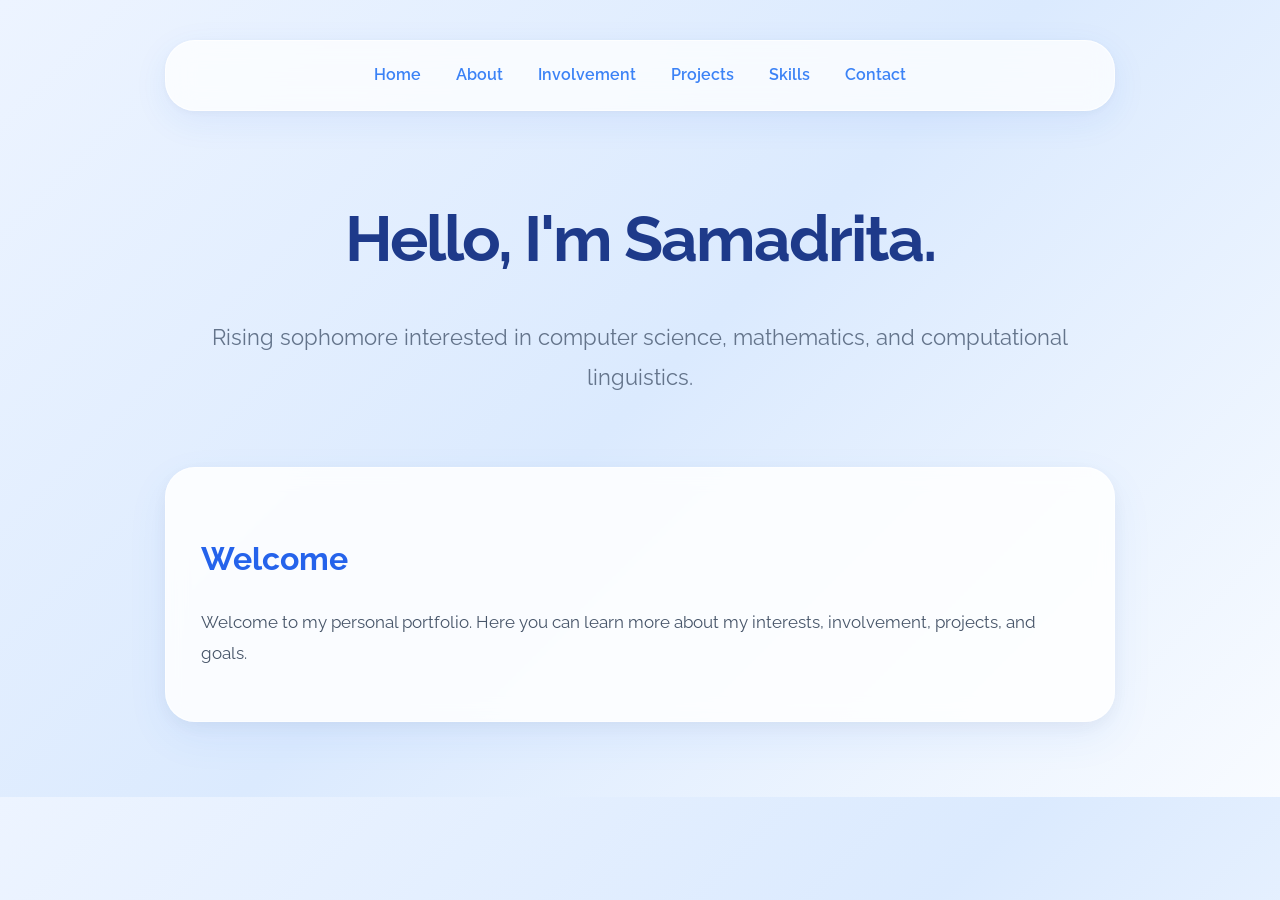
<file: index.html>
<!DOCTYPE html>
<html>
<head>
    <title>Samadrita | Home</title>

    <link rel="preconnect" href="https://fonts.googleapis.com">
    <link rel="preconnect" href="https://fonts.gstatic.com" crossorigin>
    <link href="https://fonts.googleapis.com/css2?family=Raleway:wght@300;400;600;700&display=swap" rel="stylesheet">

    <link rel="stylesheet" href="style.css">
</head>

<body>

<nav>
    <a href="index.html">Home</a>
    <a href="about.html">About</a>
    <a href="involvement.html">Involvement</a>
    <a href="projects.html">Projects</a>
    <a href="skills.html">Skills</a>
    <a href="contact.html">Contact</a>
</nav>

<h1>Hello, I'm Samadrita.</h1>

<p class="subtitle">
    Rising sophomore interested in computer science, mathematics,
    and computational linguistics.
</p>

<div class="card">
    <h2>Welcome</h2>

    <p>
        Welcome to my personal portfolio. Here you can learn more
        about my interests, involvement, projects, and goals.
    </p>
</div>

</body>
</html>
</file>
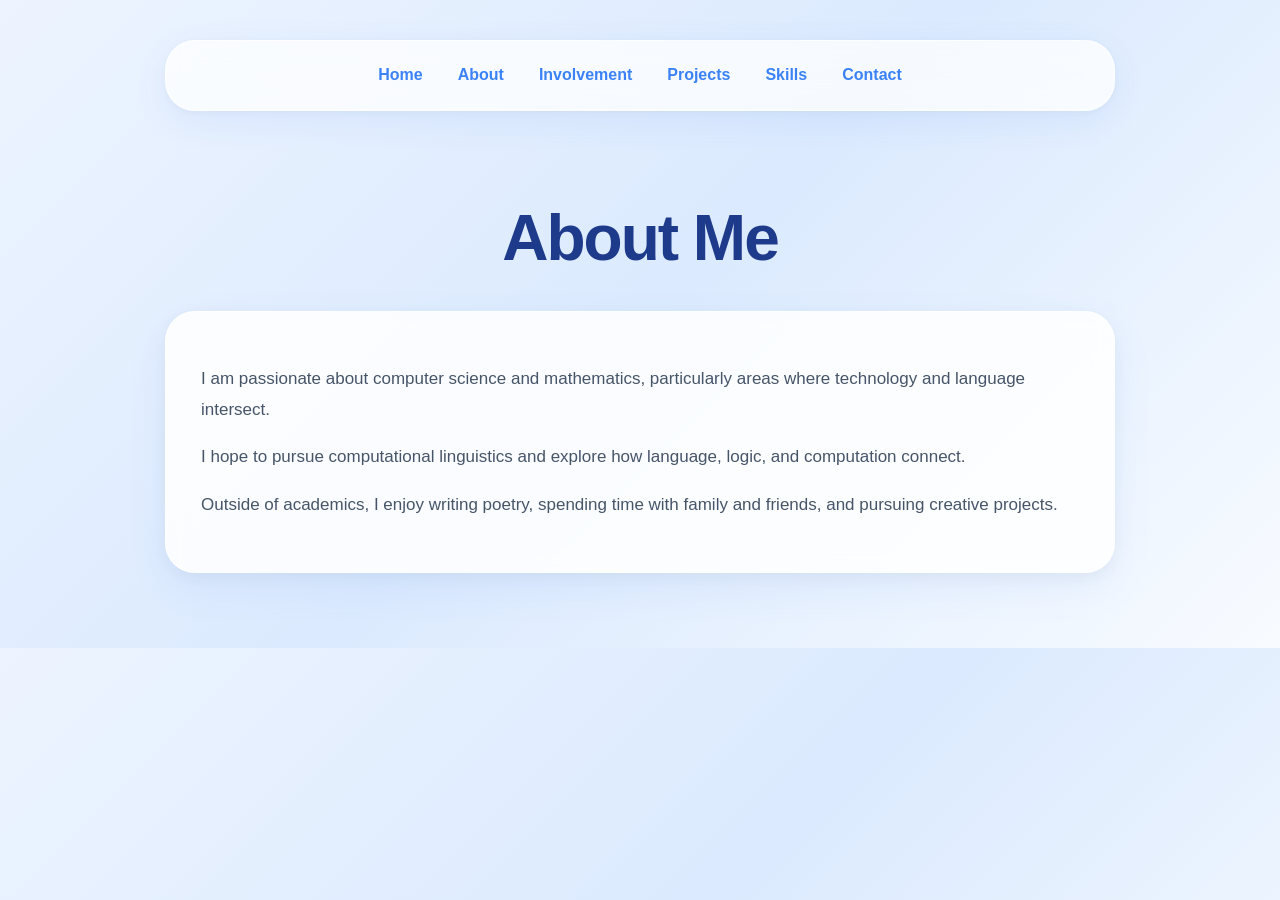
<file: about.html>
<!DOCTYPE html>
<html>
<head>
    <title>About Me</title>

    <link rel="stylesheet" href="style.css">
</head>

<body>

<nav>
    <a href="index.html">Home</a>
    <a href="about.html">About</a>
    <a href="involvement.html">Involvement</a>
    <a href="projects.html">Projects</a>
    <a href="skills.html">Skills</a>
    <a href="contact.html">Contact</a>
</nav>

<h1>About Me</h1>

<div class="card">
    <p>
        I am passionate about computer science and mathematics,
        particularly areas where technology and language intersect.
    </p>

    <p>
        I hope to pursue computational linguistics and explore
        how language, logic, and computation connect.
    </p>

    <p>
        Outside of academics, I enjoy writing poetry, spending
        time with family and friends, and pursuing creative projects.
    </p>
</div>

</body>
</html>
</file>
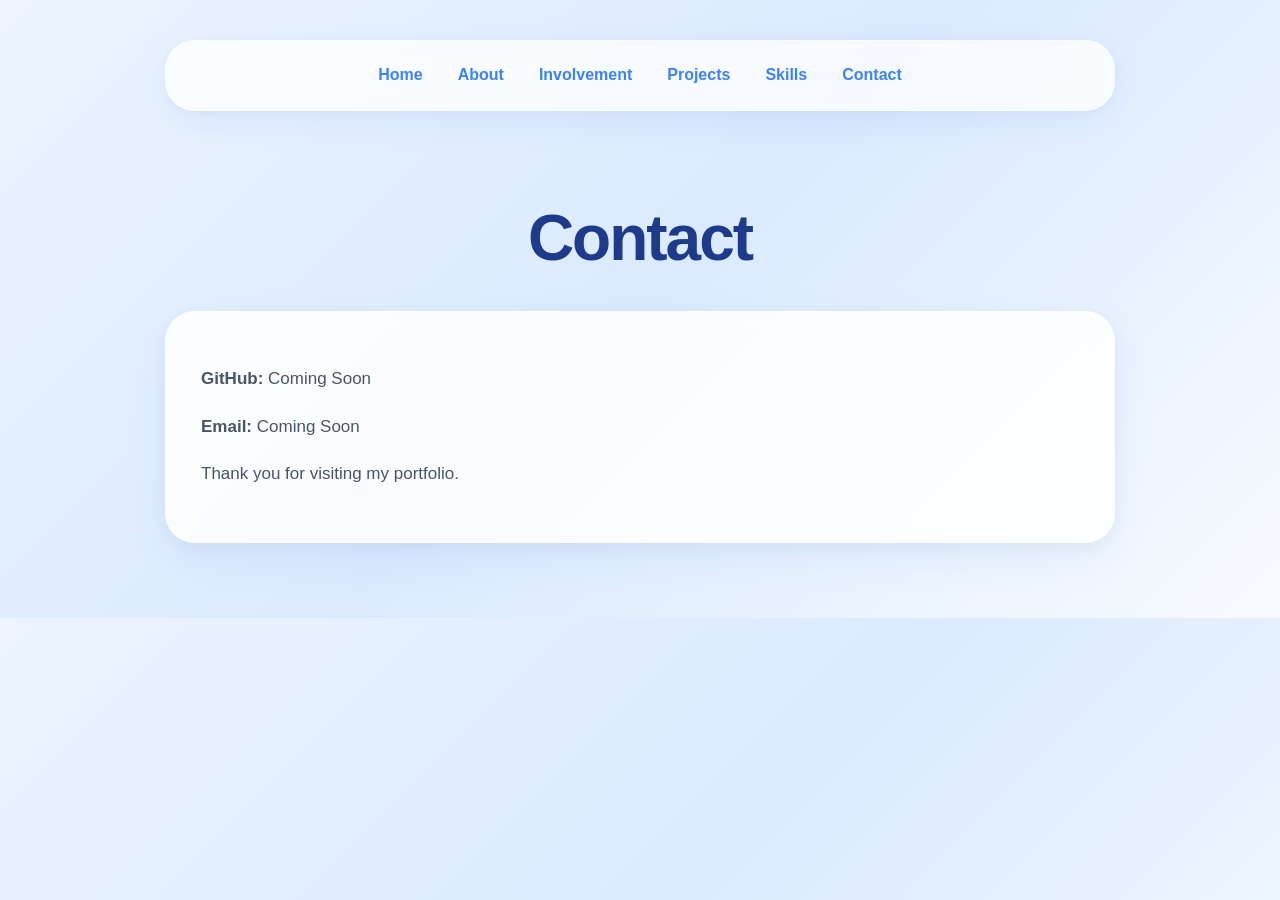
<file: contact.html>
<!DOCTYPE html>
<html>
<head>
    <title>Contact</title>

    <link rel="stylesheet" href="style.css">
</head>

<body>

<nav>
    <a href="index.html">Home</a>
    <a href="about.html">About</a>
    <a href="involvement.html">Involvement</a>
    <a href="projects.html">Projects</a>
    <a href="skills.html">Skills</a>
    <a href="contact.html">Contact</a>
</nav>

<h1>Contact</h1>

<div class="card">
    <p><strong>GitHub:</strong> Coming Soon</p>

    <p><strong>Email:</strong> Coming Soon</p>

    <p>
        Thank you for visiting my portfolio.
    </p>
</div>

</body>
</html>
</file>
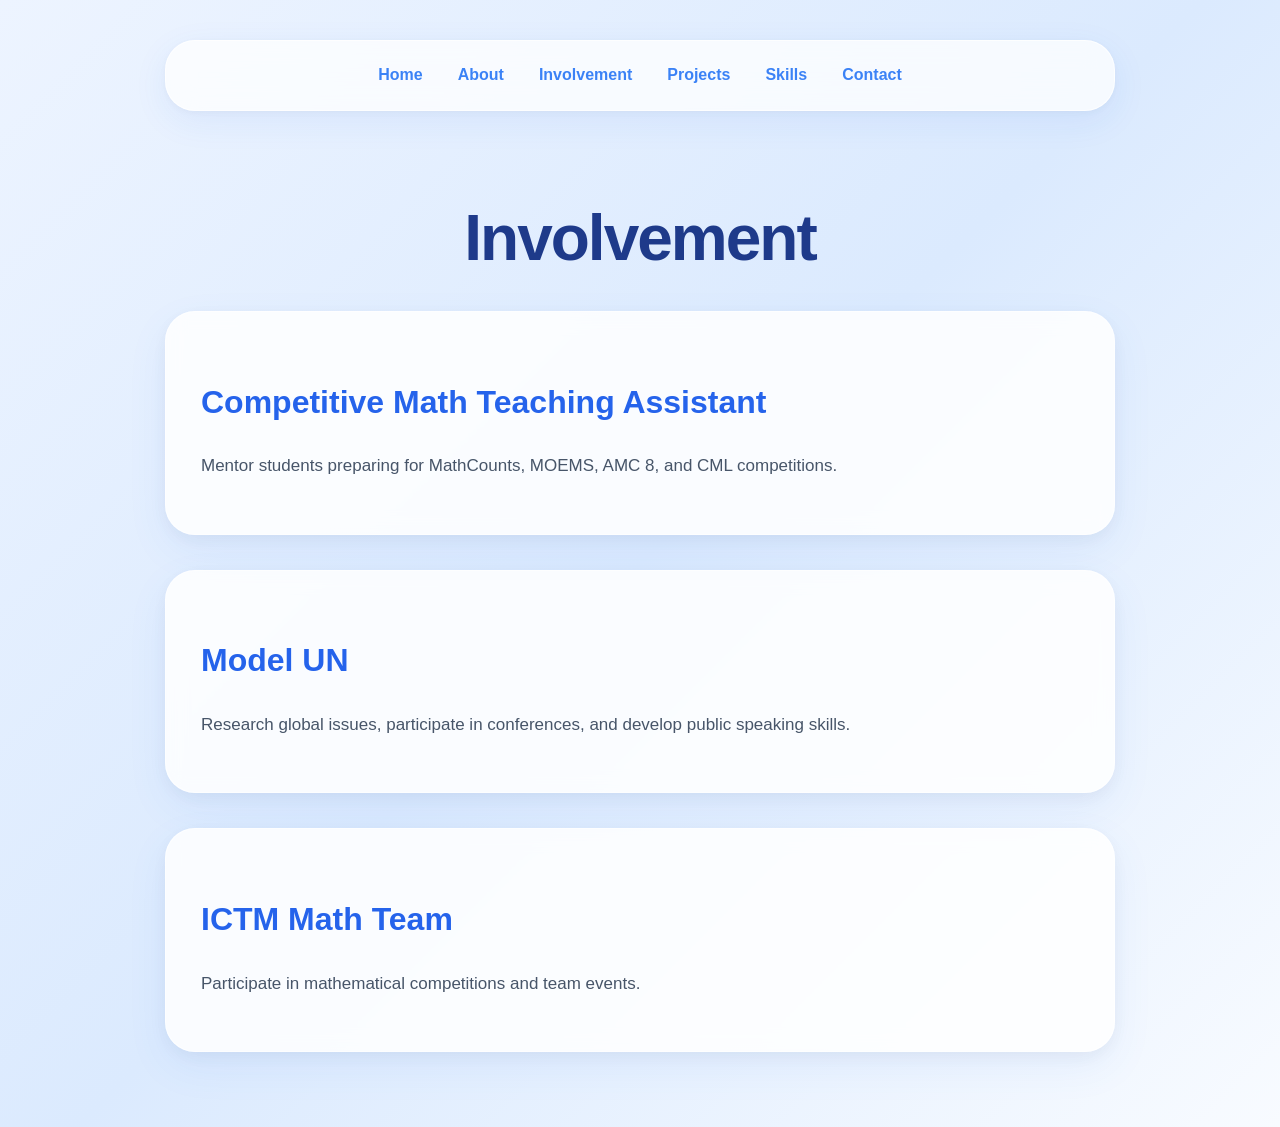
<file: involvement.html>
<!DOCTYPE html>
<html>
<head>
    <title>Involvement</title>

    <link rel="stylesheet" href="style.css">
</head>

<body>

<nav>
    <a href="index.html">Home</a>
    <a href="about.html">About</a>
    <a href="involvement.html">Involvement</a>
    <a href="projects.html">Projects</a>
    <a href="skills.html">Skills</a>
    <a href="contact.html">Contact</a>
</nav>

<h1>Involvement</h1>

<div class="card">
    <h2>Competitive Math Teaching Assistant</h2>

    <p>
        Mentor students preparing for MathCounts, MOEMS,
        AMC 8, and CML competitions.
    </p>
</div>

<div class="card">
    <h2>Model UN</h2>

    <p>
        Research global issues, participate in conferences,
        and develop public speaking skills.
    </p>
</div>

<div class="card">
    <h2>ICTM Math Team</h2>

    <p>
        Participate in mathematical competitions and team events.
    </p>
</div>

</body>
</html>
</file>
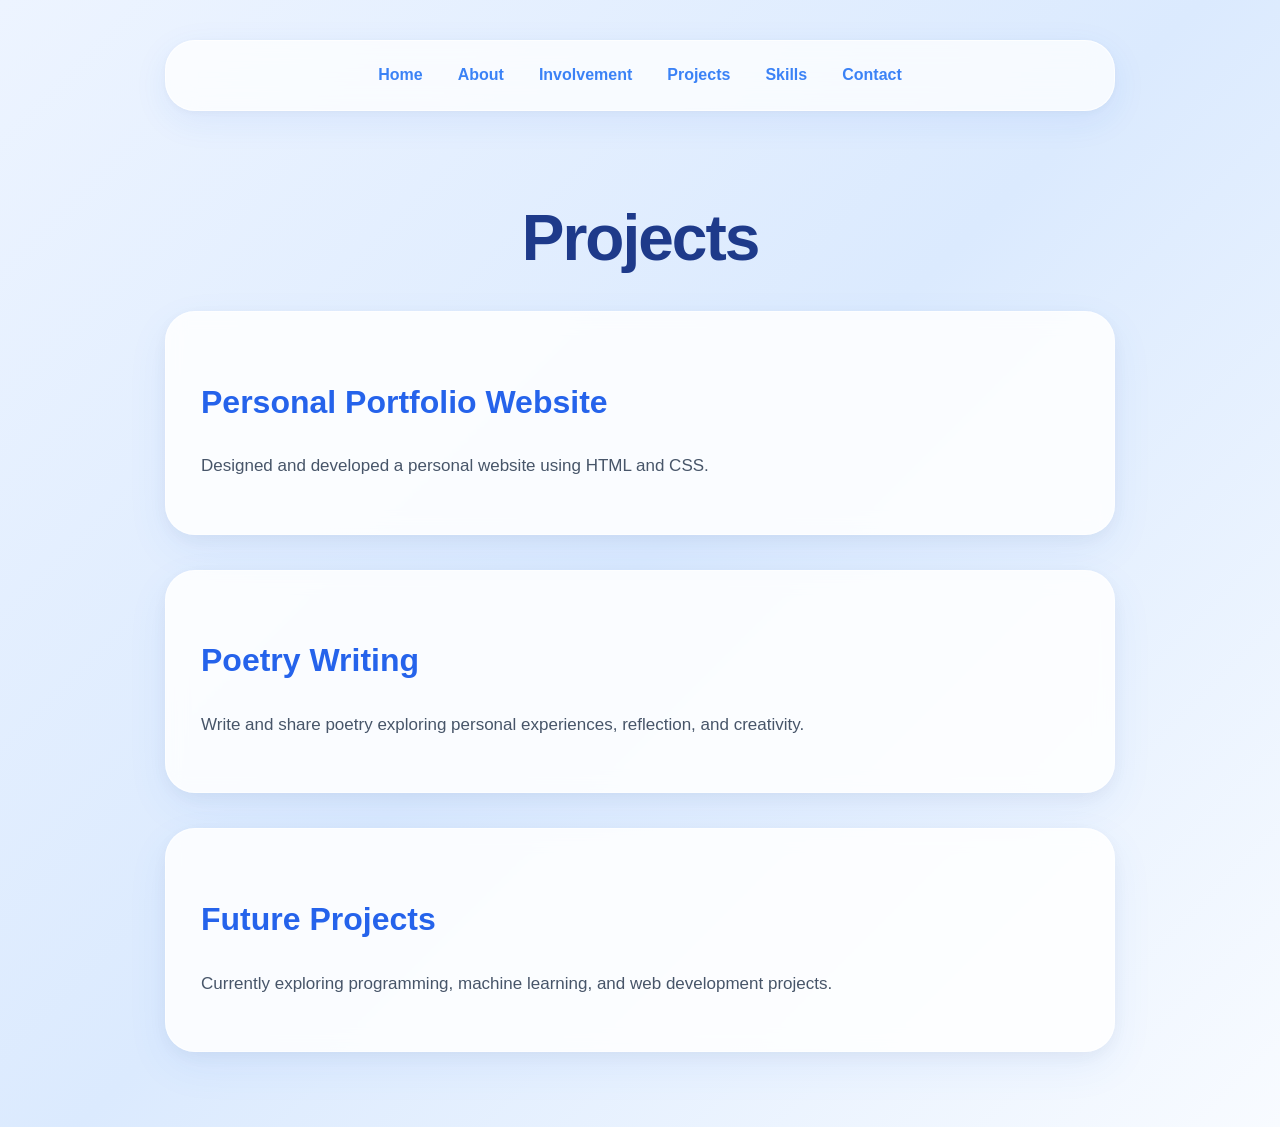
<file: projects.html>
<!DOCTYPE html>
<html>
<head>
    <title>Projects</title>

    <link rel="stylesheet" href="style.css">
</head>

<body>

<nav>
    <a href="index.html">Home</a>
    <a href="about.html">About</a>
    <a href="involvement.html">Involvement</a>
    <a href="projects.html">Projects</a>
    <a href="skills.html">Skills</a>
    <a href="contact.html">Contact</a>
</nav>

<h1>Projects</h1>

<div class="card">
    <h2>Personal Portfolio Website</h2>

    <p>
        Designed and developed a personal website using HTML and CSS.
    </p>
</div>

<div class="card">
    <h2>Poetry Writing</h2>

    <p>
        Write and share poetry exploring personal experiences,
        reflection, and creativity.
    </p>
</div>

<div class="card">
    <h2>Future Projects</h2>

    <p>
        Currently exploring programming, machine learning,
        and web development projects.
    </p>
</div>

</body>
</html>
</file>
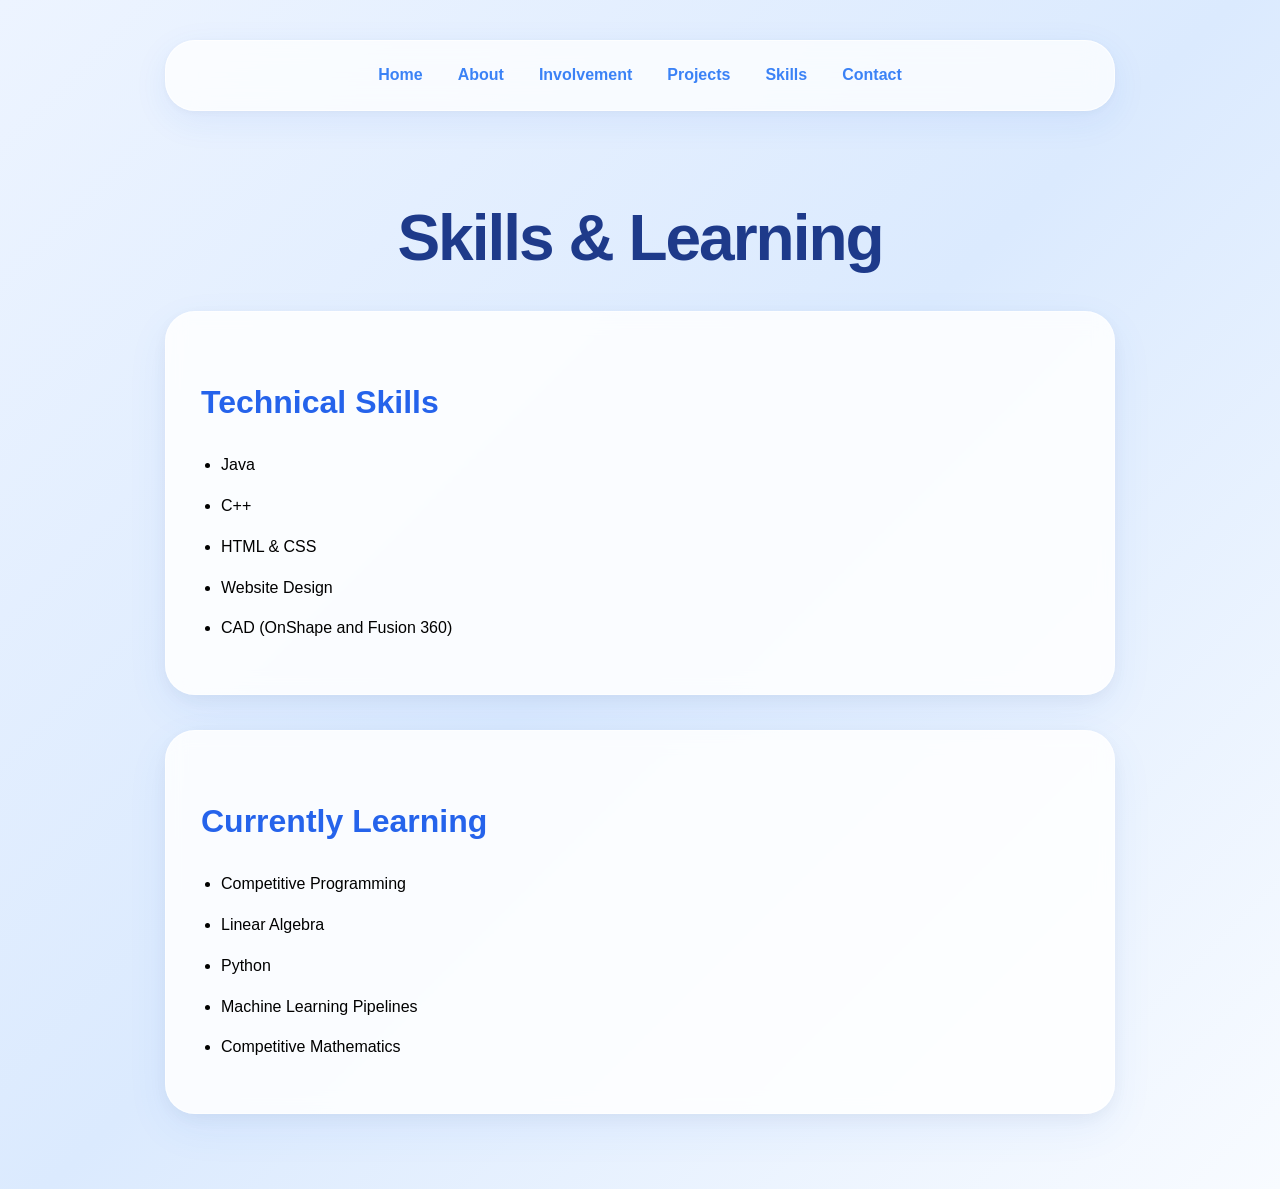
<file: skills.html>
<!DOCTYPE html>
<html>
<head>
    <title>Skills</title>

    <link rel="stylesheet" href="style.css">
</head>

<body>

<nav>
    <a href="index.html">Home</a>
    <a href="about.html">About</a>
    <a href="involvement.html">Involvement</a>
    <a href="projects.html">Projects</a>
    <a href="skills.html">Skills</a>
    <a href="contact.html">Contact</a>
</nav>

<h1>Skills & Learning</h1>

<div class="card">
    <h2>Technical Skills</h2>

    <ul>
        <li>Java</li>
        <li>C++</li>
        <li>HTML & CSS</li>
        <li>Website Design</li>
        <li>CAD (OnShape and Fusion 360)</li>
    </ul>
</div>

<div class="card">
    <h2>Currently Learning</h2>

    <ul>
        <li>Competitive Programming</li>
        <li>Linear Algebra</li>
        <li>Python</li>
        <li>Machine Learning Pipelines</li>
        <li>Competitive Mathematics</li>
    </ul>
</div>

</body>
</html>
</file>
<file: style.css>
body {
    background: linear-gradient(
        135deg,
        #edf4ff 0%,
        #dbeafe 50%,
        #f8fbff 100%
    );

    font-family: 'Raleway', sans-serif;
    max-width: 950px;
    margin: auto;
    padding: 40px;
    line-height: 1.8;
}

/* NAVBAR */

nav {
    background: rgba(255,255,255,0.75);

    backdrop-filter: blur(14px);

    padding: 20px 35px;

    border-radius: 30px;

    display: flex;
    justify-content: center;
    gap: 35px;

    position: sticky;
    top: 20px;

    margin-bottom: 70px;

    box-shadow:
        0 10px 35px rgba(37,99,235,0.08),
        0 2px 10px rgba(0,0,0,0.04);

    border: 1px solid rgba(255,255,255,0.7);

    z-index: 100;
}

/* LINKS */

a {
    text-decoration: none;
    color: #3b82f6;
    font-weight: 600;

    transition: 0.3s;
}

a:hover {
    color: #1d4ed8;
    transform: translateY(-2px);
}

/* HERO */

h1 {
    text-align: center;

    font-size: 64px;

    color: #1e3a8a;

    margin-bottom: 15px;

    letter-spacing: -2px;
}

.subtitle {
    text-align: center;

    font-size: 22px;

    color: #64748b;

    margin-bottom: 70px;
}

/* HEADINGS */

h2 {
    color: #2563eb;
    font-size: 32px;
    margin-bottom: 20px;
}

/* CARDS */

.card {
    background: rgba(255,255,255,0.85);

    backdrop-filter: blur(10px);

    padding: 35px;

    border-radius: 30px;

    margin-bottom: 35px;

    border: 1px solid rgba(255,255,255,0.6);

    box-shadow:
        0 15px 40px rgba(59,130,246,0.08),
        0 5px 20px rgba(0,0,0,0.05);

    transition:
        transform 0.35s ease,
        box-shadow 0.35s ease;
}

.card:hover {
    transform: translateY(-10px);

    box-shadow:
        0 25px 50px rgba(59,130,246,0.12),
        0 10px 30px rgba(0,0,0,0.08);
}

/* TEXT */

p {
    color: #475569;
    font-size: 17px;
}

li {
    margin-bottom: 12px;
}

ul {
    padding-left: 20px;
}

/* FOOTER */

footer {
    text-align: center;
    color: #94a3b8;
    margin-top: 80px;
    padding: 30px;
}
</file>
